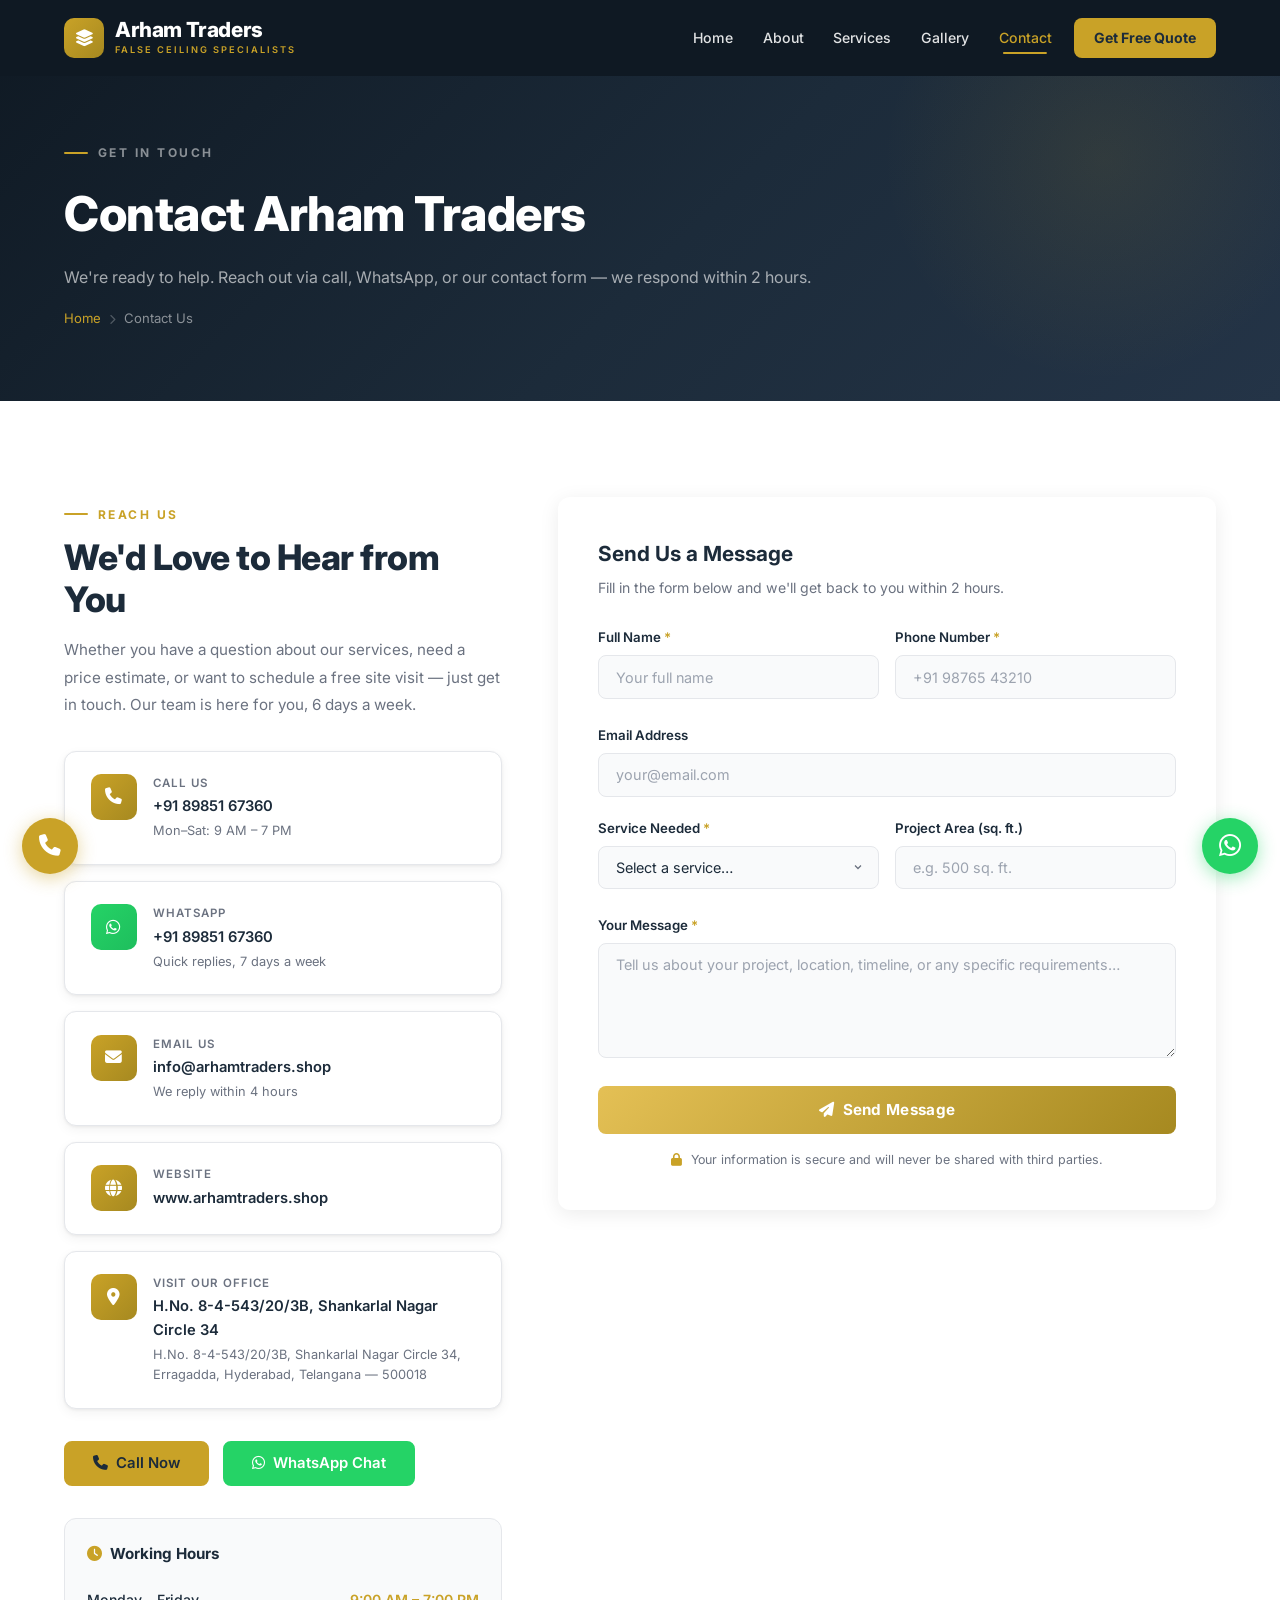
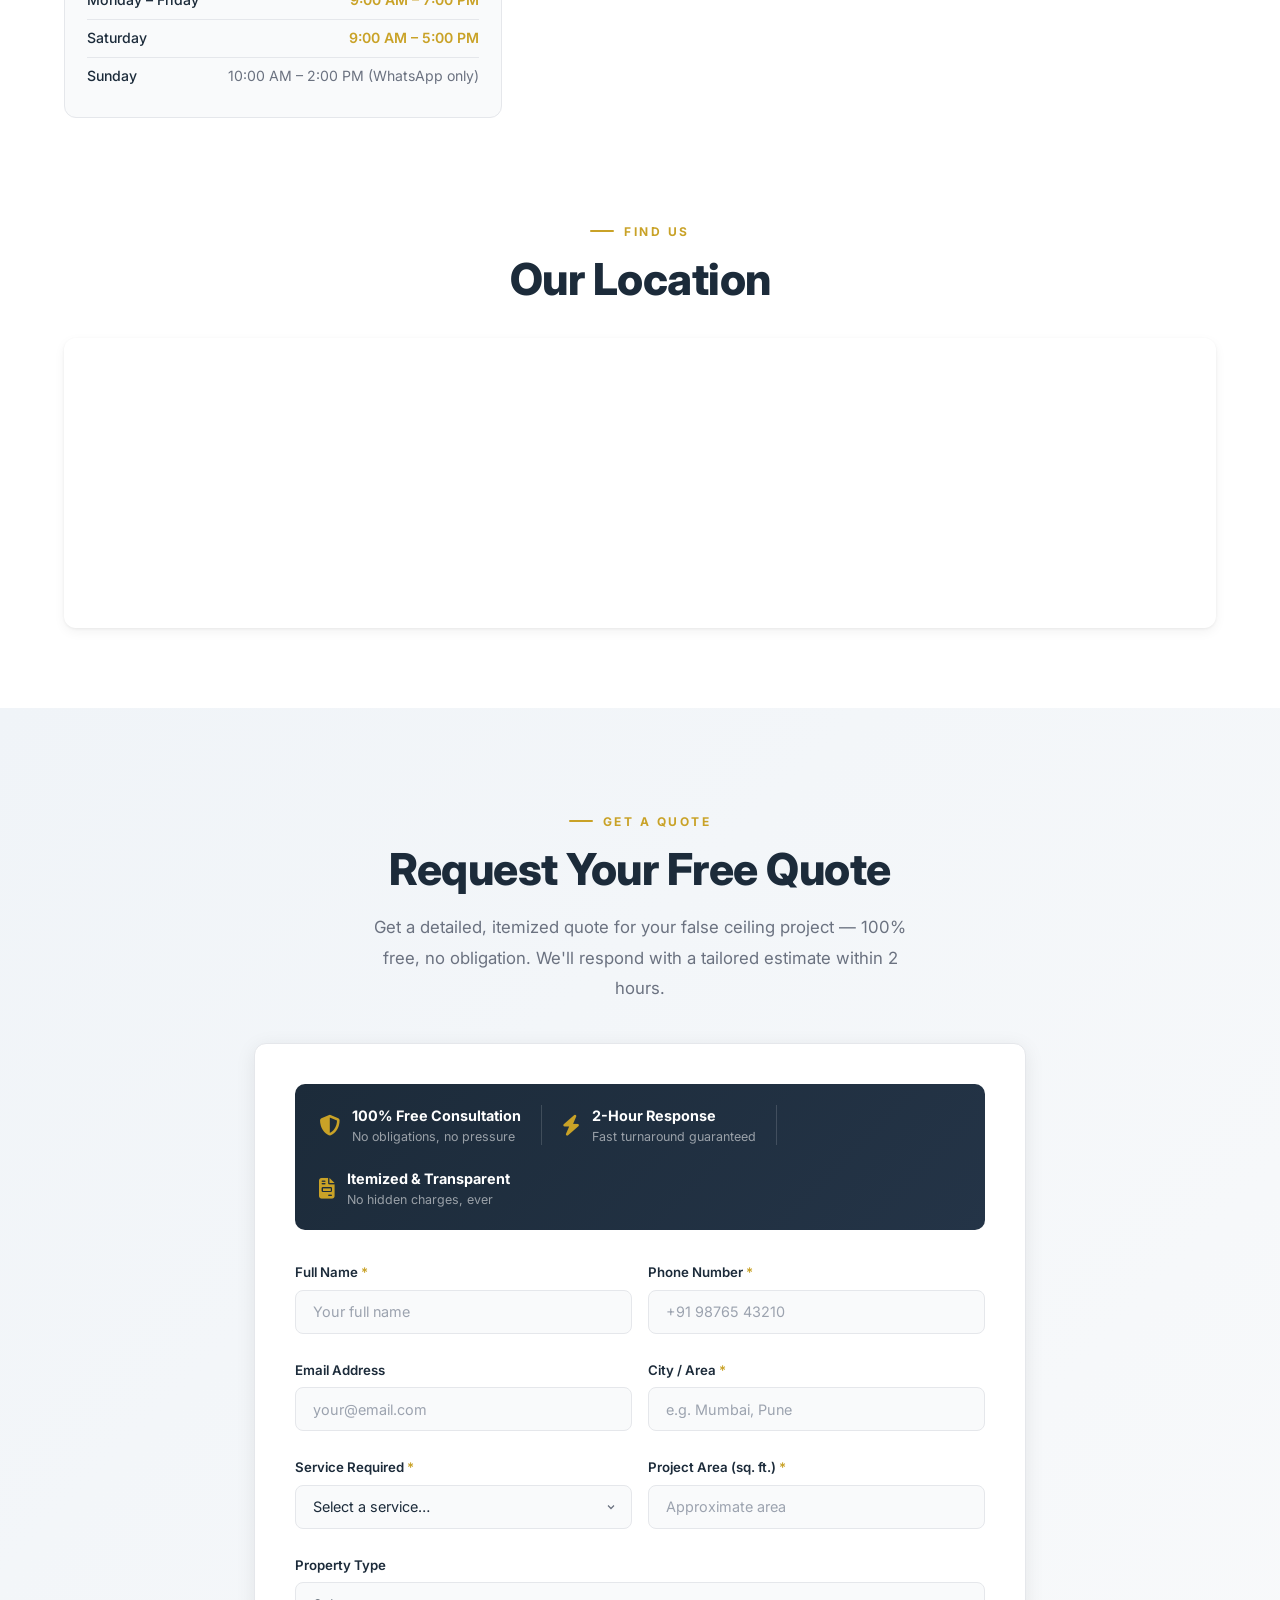
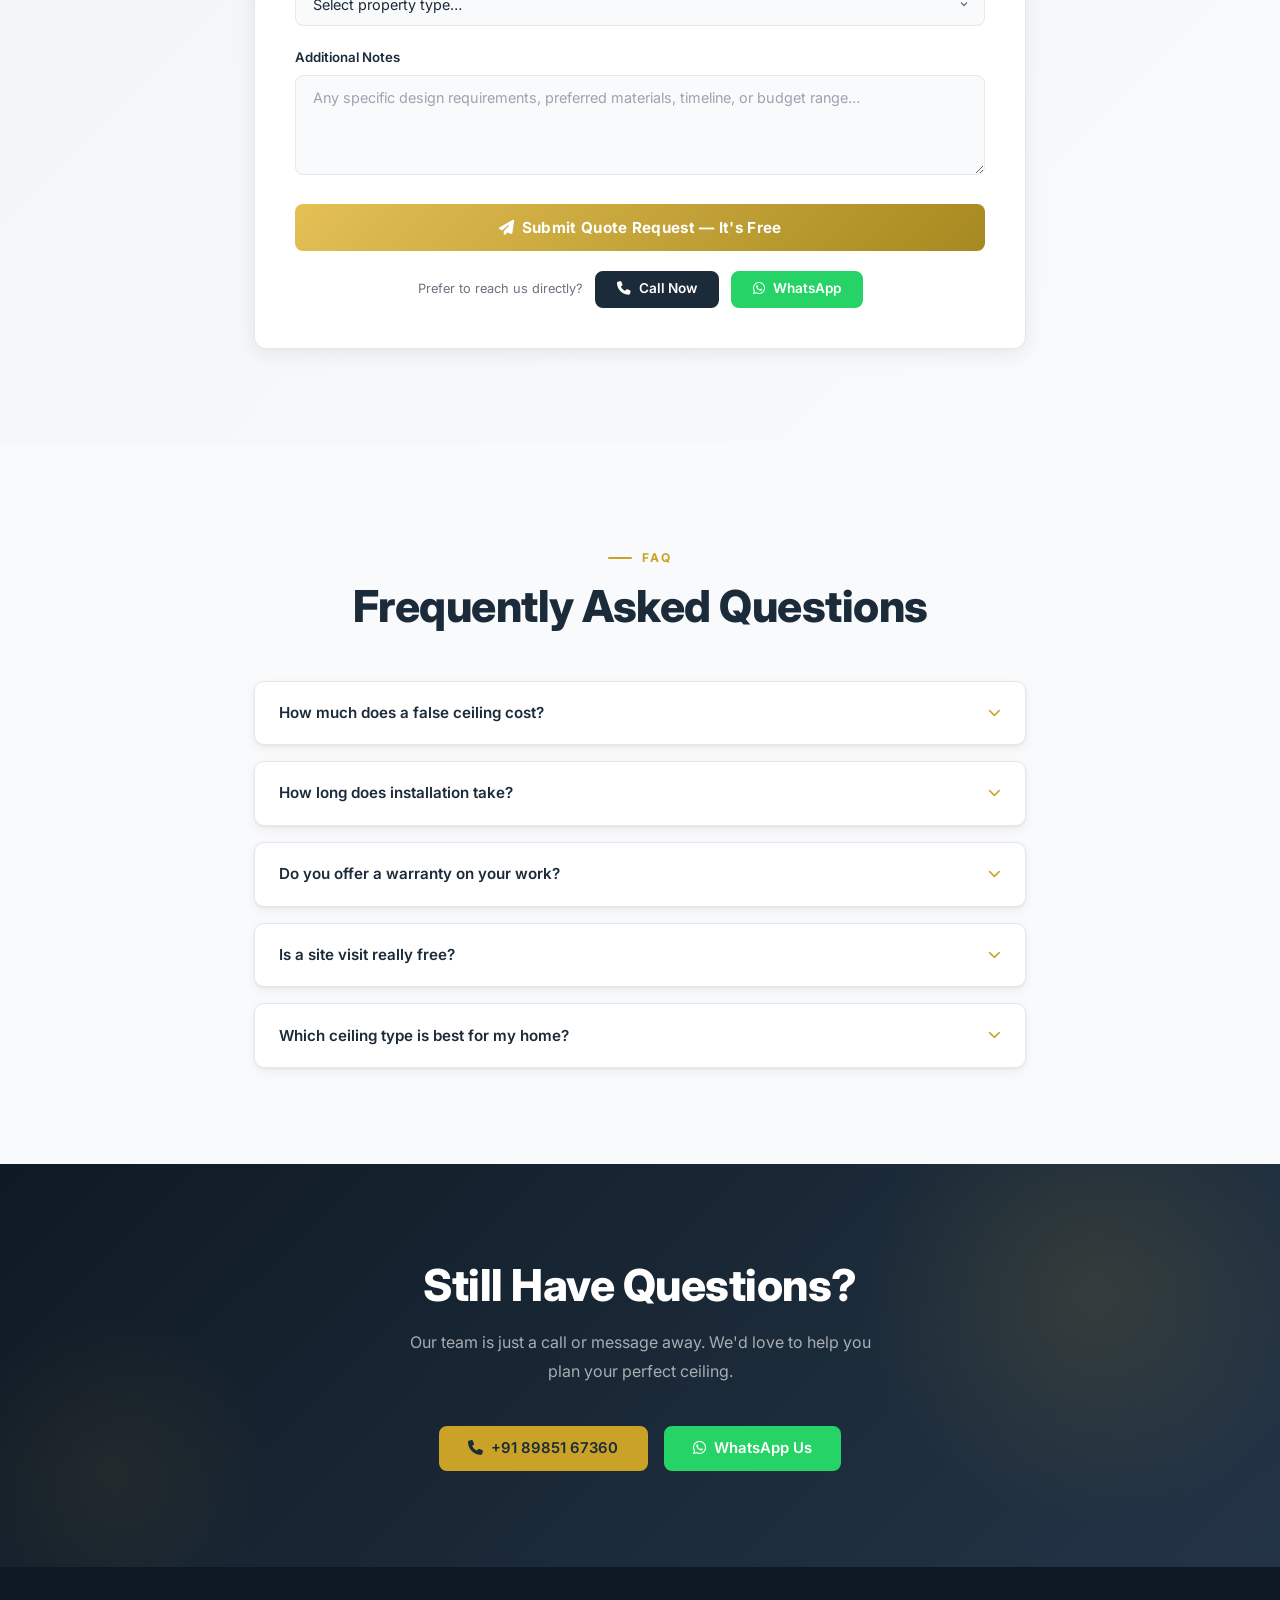
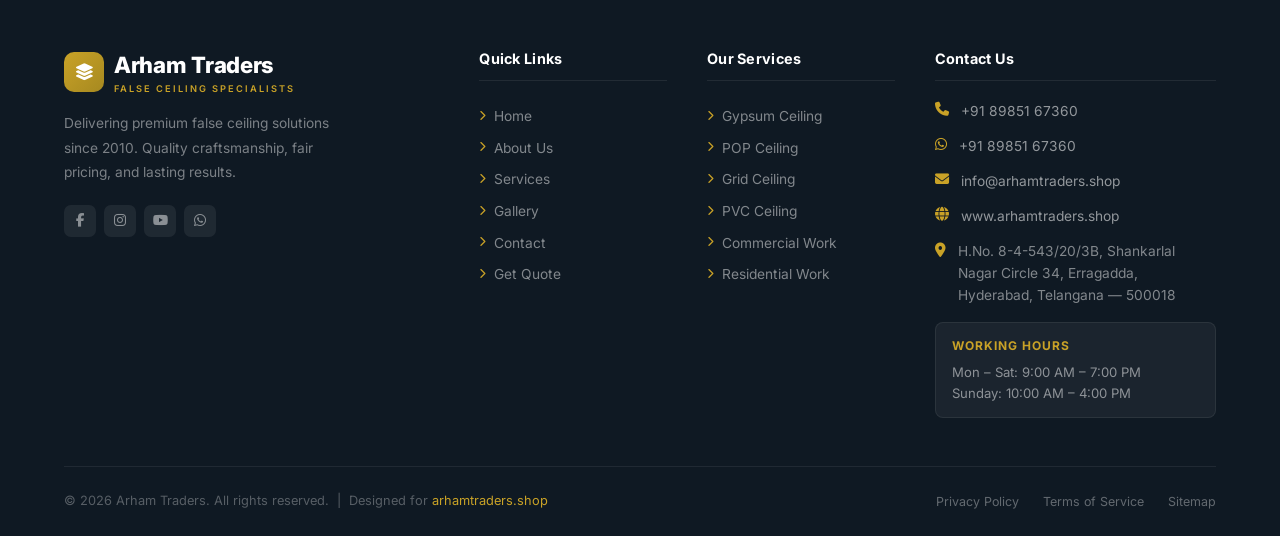
<file: contact.html>
<!DOCTYPE html>
<html lang="en">
<head>
  <meta charset="UTF-8" />
  <meta name="viewport" content="width=device-width, initial-scale=1.0" />
  <title>Contact Us | Arham Traders – Get a Free Quote Today</title>
  <meta name="description" content="Contact Arham Traders for false ceiling services. Call, WhatsApp, or fill our form to get a free site visit and quote. We respond within 2 hours." />
  <meta name="robots" content="index, follow" />
  <link rel="canonical" href="https://www.arhamtraders.shop/contact.html" />
  <link rel="icon" href="data:image/svg+xml,<svg xmlns='http://www.w3.org/2000/svg' viewBox='0 0 100 100'><rect width='100' height='100' rx='12' fill='%231C2B3A'/><text y='.9em' font-size='70' x='10'>🏠</text></svg>" />
  <link rel="stylesheet" href="https://cdnjs.cloudflare.com/ajax/libs/font-awesome/6.5.1/css/all.min.css" />
  <link rel="stylesheet" href="css/style.css" />
</head>
<body>

  <!-- ===== NAVIGATION ===== -->
  <nav id="navbar" class="nav-solid">
    <div class="nav-inner">
      <a href="index.html" class="nav-brand">
        <div class="nav-logo-icon"><i class="fas fa-layer-group"></i></div>
        <div>
          <div class="nav-logo-text">Arham Traders</div>
          <div class="nav-logo-sub">False Ceiling Specialists</div>
        </div>
      </a>
      <ul class="nav-links">
        <li><a href="index.html">Home</a></li>
        <li><a href="about.html">About</a></li>
        <li><a href="services.html">Services</a></li>
        <li><a href="gallery.html">Gallery</a></li>
        <li><a href="contact.html" class="active">Contact</a></li>
        <li><a href="#quote" class="nav-cta-link">Get Free Quote</a></li>
      </ul>
      <div class="hamburger" id="hamburger"><span></span><span></span><span></span></div>
    </div>
  </nav>
  <div class="mobile-nav" id="mobile-nav">
    <a href="index.html">Home</a>
    <a href="about.html">About</a>
    <a href="services.html">Services</a>
    <a href="gallery.html">Gallery</a>
    <a href="contact.html" class="active">Contact</a>
    <a href="#quote" class="m-cta">Get Free Quote</a>
  </div>


  <!-- ===== PAGE HERO ===== -->
  <section class="pg-hero">
    <div class="container" style="position:relative; z-index:2;">
      <div class="sec-tag" style="color:rgba(255,255,255,0.5);">Get In Touch</div>
      <h1 class="reveal">Contact Arham Traders</h1>
      <p class="reveal d1">We're ready to help. Reach out via call, WhatsApp, or our contact form — we respond within 2 hours.</p>
      <nav class="breadcrumb reveal d2" aria-label="Breadcrumb">
        <a href="index.html">Home</a>
        <span class="sep"><i class="fas fa-chevron-right" style="font-size:0.65rem;"></i></span>
        <span class="cur">Contact Us</span>
      </nav>
    </div>
  </section>


  <!-- ===== CONTACT SECTION ===== -->
  <section class="sec">
    <div class="container">
      <div style="display:grid; grid-template-columns:1fr 1.5fr; gap:3.5rem; align-items:start;">

        <!-- Left: Contact Info -->
        <div>
          <div class="sec-tag reveal">Reach Us</div>
          <h2 class="sec-title reveal d1" style="font-size:clamp(1.5rem,3vw,2.2rem);">We'd Love to Hear from You</h2>
          <p style="color:var(--muted); font-size:0.95rem; line-height:1.8; margin-bottom:2rem;" class="reveal d2">
            Whether you have a question about our services, need a price estimate, or want to schedule a free site visit — just get in touch. Our team is here for you, 6 days a week.
          </p>

          <!-- Contact Cards -->
          <div style="display:flex; flex-direction:column; gap:1rem; margin-bottom:2rem;">

            <div class="contact-card reveal">
              <div class="c-icon"><i class="fas fa-phone"></i></div>
              <div>
                <div class="c-label">Call Us</div>
                <div class="c-value">
                  <a href="tel:+918985167360" style="color:var(--dark);">+91 89851 67360</a>
                </div>
                <div style="font-size:0.8rem; color:var(--muted); margin-top:0.15rem;">Mon–Sat: 9 AM – 7 PM</div>
              </div>
            </div>

            <div class="contact-card reveal d1">
              <div class="c-icon" style="background:linear-gradient(135deg,#25D366,#1ebe5d);"><i class="fab fa-whatsapp"></i></div>
              <div>
                <div class="c-label">WhatsApp</div>
                <div class="c-value">
                  <a href="https://wa.me/918985167360?text=Hello%20Arham%20Traders%2C%20I%20need%20a%20false%20ceiling%20quote." target="_blank" rel="noopener" style="color:var(--dark);">+91 89851 67360</a>
                </div>
                <div style="font-size:0.8rem; color:var(--muted); margin-top:0.15rem;">Quick replies, 7 days a week</div>
              </div>
            </div>

            <div class="contact-card reveal d2">
              <div class="c-icon"><i class="fas fa-envelope"></i></div>
              <div>
                <div class="c-label">Email Us</div>
                <div class="c-value">
                  <a href="mailto:info@arhamtraders.shop" style="color:var(--dark);">info@arhamtraders.shop</a>
                </div>
                <div style="font-size:0.8rem; color:var(--muted); margin-top:0.15rem;">We reply within 4 hours</div>
              </div>
            </div>

            <div class="contact-card reveal d3">
              <div class="c-icon"><i class="fas fa-globe"></i></div>
              <div>
                <div class="c-label">Website</div>
                <div class="c-value">
                  <a href="https://www.arhamtraders.shop" style="color:var(--dark);">www.arhamtraders.shop</a>
                </div>
              </div>
            </div>

            <div class="contact-card reveal d4" style="align-items:flex-start;">
              <div class="c-icon"><i class="fas fa-map-marker-alt"></i></div>
              <div>
                <div class="c-label">Visit Our Office</div>
                <div class="c-value">H.No. 8-4-543/20/3B, Shankarlal Nagar Circle 34</div>
                <div style="font-size:0.8rem; color:var(--muted); margin-top:0.15rem;">H.No. 8-4-543/20/3B, Shankarlal Nagar Circle 34, Erragadda, Hyderabad, Telangana — 500018</div>
              </div>
            </div>

          </div>

          <!-- Quick Action Buttons -->
          <div style="display:flex; gap:0.85rem; flex-wrap:wrap;" class="reveal">
            <a href="tel:+918985167360" class="btn btn-gold">
              <i class="fas fa-phone"></i> Call Now
            </a>
            <a href="https://wa.me/918985167360?text=Hello%20Arham%20Traders%2C%20I%20need%20a%20quote%20for%20false%20ceiling." class="btn btn-wa" target="_blank" rel="noopener">
              <i class="fab fa-whatsapp"></i> WhatsApp Chat
            </a>
          </div>

          <!-- Working Hours -->
          <div style="margin-top:2rem; background:var(--light); border-radius:var(--radius); padding:1.4rem; border:1px solid var(--border);" class="reveal">
            <h4 style="font-weight:700; color:var(--dark); margin-bottom:1rem; font-size:0.95rem;">
              <i class="fas fa-clock" style="color:var(--gold); margin-right:0.5rem;"></i>Working Hours
            </h4>
            <div style="display:flex; justify-content:space-between; padding:0.45rem 0; border-bottom:1px solid var(--border); font-size:0.88rem;">
              <span style="color:var(--dark); font-weight:500;">Monday – Friday</span>
              <span style="color:var(--gold); font-weight:600;">9:00 AM – 7:00 PM</span>
            </div>
            <div style="display:flex; justify-content:space-between; padding:0.45rem 0; border-bottom:1px solid var(--border); font-size:0.88rem;">
              <span style="color:var(--dark); font-weight:500;">Saturday</span>
              <span style="color:var(--gold); font-weight:600;">9:00 AM – 5:00 PM</span>
            </div>
            <div style="display:flex; justify-content:space-between; padding:0.45rem 0; font-size:0.88rem;">
              <span style="color:var(--dark); font-weight:500;">Sunday</span>
              <span style="color:var(--muted);">10:00 AM – 2:00 PM (WhatsApp only)</span>
            </div>
          </div>

        </div>


        <!-- Right: Contact Form -->
        <div class="form-wrap reveal from-right">
          <div style="margin-bottom:1.75rem;">
            <h3 style="font-size:1.3rem; font-weight:700; color:var(--dark); margin-bottom:0.4rem;">Send Us a Message</h3>
            <p style="color:var(--muted); font-size:0.88rem;">Fill in the form below and we'll get back to you within 2 hours.</p>
          </div>

          <form id="contact-form" novalidate>

            <div style="display:grid; grid-template-columns:1fr 1fr; gap:1rem;">
              <div class="form-group">
                <label class="f-label" for="c-name">Full Name <span class="req">*</span></label>
                <input type="text" id="c-name" name="name" class="f-input" placeholder="Your full name" required />
                <span class="err-msg"></span>
              </div>
              <div class="form-group">
                <label class="f-label" for="c-phone">Phone Number <span class="req">*</span></label>
                <input type="tel" id="c-phone" name="phone" class="f-input" placeholder="+91 98765 43210" required />
                <span class="err-msg"></span>
              </div>
            </div>

            <div class="form-group">
              <label class="f-label" for="c-email">Email Address</label>
              <input type="email" id="c-email" name="email" class="f-input" placeholder="your@email.com" />
              <span class="err-msg"></span>
            </div>

            <div style="display:grid; grid-template-columns:1fr 1fr; gap:1rem;">
              <div class="form-group">
                <label class="f-label" for="c-service">Service Needed <span class="req">*</span></label>
                <select id="c-service" name="service" class="f-input f-select" required>
                  <option value="">Select a service…</option>
                  <option>Gypsum False Ceiling</option>
                  <option>POP Ceiling Design</option>
                  <option>Grid Ceiling</option>
                  <option>PVC Ceiling</option>
                  <option>Commercial Ceiling Work</option>
                  <option>Residential Ceiling Work</option>
                  <option>Other / Not Sure</option>
                </select>
                <span class="err-msg"></span>
              </div>
              <div class="form-group">
                <label class="f-label" for="c-area">Project Area (sq. ft.)</label>
                <input type="text" id="c-area" name="area" class="f-input" placeholder="e.g. 500 sq. ft." />
              </div>
            </div>

            <div class="form-group">
              <label class="f-label" for="c-msg">Your Message <span class="req">*</span></label>
              <textarea id="c-msg" name="message" class="f-input f-textarea" placeholder="Tell us about your project, location, timeline, or any specific requirements…" required></textarea>
              <span class="err-msg"></span>
            </div>

            <button type="submit" class="submit-btn">
              <i class="fas fa-paper-plane"></i> Send Message
            </button>

            <!-- Success message -->
            <div id="contact-success" class="success-msg">
              <i class="fas fa-circle-check" style="color:#10B981;"></i>
              Thank you! Your message has been sent. We'll contact you within 2 hours.
            </div>

            <!-- Privacy note -->
            <p style="font-size:0.78rem; color:var(--muted); margin-top:1rem; text-align:center;">
              <i class="fas fa-lock" style="color:var(--gold); margin-right:0.3rem;"></i>
              Your information is secure and will never be shared with third parties.
            </p>
          </form>
        </div>

      </div>
    </div>
  </section>


  <!-- ===== GOOGLE MAP ===== -->
  <section style="padding-bottom:5rem;">
    <div class="container">
      <div style="text-align:center; margin-bottom:2rem;">
        <div class="sec-tag reveal" style="justify-content:center;">Find Us</div>
        <h2 class="sec-title reveal d1" style="text-align:center;">Our Location</h2>
      </div>
      <div class="map-wrap reveal">
        <!--
          ╔══════════════════════════════════════════════════════════════════╗
          ║  REPLACE THIS IFRAME SRC WITH YOUR ACTUAL GOOGLE MAPS EMBED URL ║
          ║  1. Go to maps.google.com and search your address                ║
          ║  2. Click Share → Embed a map → Copy embed code                  ║
          ║  3. Paste the src URL here                                       ║
          ╚══════════════════════════════════════════════════════════════════╝
        -->
        <iframe
          src="https://maps.google.com/maps?q=Erragadda,+Hyderabad,+Telangana+500018&output=embed&z=15"
          allowfullscreen=""
          loading="lazy"
          referrerpolicy="no-referrer-when-downgrade"
          title="Arham Traders Location"
        ></iframe>
      </div>
    </div>
  </section>


  <!-- ===== QUOTE SECTION ===== -->
  <section class="quote-sec sec" id="quote">
    <div class="container" style="max-width:820px;">

      <div style="text-align:center; margin-bottom:2.5rem;">
        <div class="sec-tag reveal" style="justify-content:center;">Get a Quote</div>
        <h2 class="sec-title reveal d1" style="text-align:center;">Request Your Free Quote</h2>
        <p class="sec-sub reveal d2" style="margin:0 auto; text-align:center;">
          Get a detailed, itemized quote for your false ceiling project — 100% free, no obligation.
          We'll respond with a tailored estimate within 2 hours.
        </p>
      </div>

      <div class="quote-wrap reveal">
        <!-- Highlight strip -->
        <div style="background:linear-gradient(135deg,var(--dark),var(--dark-2)); border-radius:10px; padding:1.25rem 1.5rem; margin-bottom:2rem; display:flex; align-items:center; gap:1.25rem; flex-wrap:wrap;">
          <div style="display:flex; align-items:center; gap:0.75rem;">
            <i class="fas fa-shield-halved" style="color:var(--gold); font-size:1.3rem;"></i>
            <div>
              <div style="color:white; font-weight:700; font-size:0.9rem;">100% Free Consultation</div>
              <div style="color:rgba(255,255,255,0.55); font-size:0.78rem;">No obligations, no pressure</div>
            </div>
          </div>
          <div style="width:1px; height:40px; background:rgba(255,255,255,0.15); flex-shrink:0;"></div>
          <div style="display:flex; align-items:center; gap:0.75rem;">
            <i class="fas fa-bolt" style="color:var(--gold); font-size:1.3rem;"></i>
            <div>
              <div style="color:white; font-weight:700; font-size:0.9rem;">2-Hour Response</div>
              <div style="color:rgba(255,255,255,0.55); font-size:0.78rem;">Fast turnaround guaranteed</div>
            </div>
          </div>
          <div style="width:1px; height:40px; background:rgba(255,255,255,0.15); flex-shrink:0;"></div>
          <div style="display:flex; align-items:center; gap:0.75rem;">
            <i class="fas fa-file-invoice" style="color:var(--gold); font-size:1.3rem;"></i>
            <div>
              <div style="color:white; font-weight:700; font-size:0.9rem;">Itemized &amp; Transparent</div>
              <div style="color:rgba(255,255,255,0.55); font-size:0.78rem;">No hidden charges, ever</div>
            </div>
          </div>
        </div>

        <form id="quote-form" novalidate>
          <div style="display:grid; grid-template-columns:1fr 1fr; gap:1rem;">
            <div class="form-group">
              <label class="f-label" for="q-name">Full Name <span class="req">*</span></label>
              <input type="text" id="q-name" name="name" class="f-input" placeholder="Your full name" required />
              <span class="err-msg"></span>
            </div>
            <div class="form-group">
              <label class="f-label" for="q-phone">Phone Number <span class="req">*</span></label>
              <input type="tel" id="q-phone" name="phone" class="f-input" placeholder="+91 98765 43210" required />
              <span class="err-msg"></span>
            </div>
          </div>

          <div style="display:grid; grid-template-columns:1fr 1fr; gap:1rem;">
            <div class="form-group">
              <label class="f-label" for="q-email">Email Address</label>
              <input type="email" id="q-email" name="email" class="f-input" placeholder="your@email.com" />
              <span class="err-msg"></span>
            </div>
            <div class="form-group">
              <label class="f-label" for="q-city">City / Area <span class="req">*</span></label>
              <input type="text" id="q-city" name="city" class="f-input" placeholder="e.g. Mumbai, Pune" required />
              <span class="err-msg"></span>
            </div>
          </div>

          <div style="display:grid; grid-template-columns:1fr 1fr; gap:1rem;">
            <div class="form-group">
              <label class="f-label" for="q-service">Service Required <span class="req">*</span></label>
              <select id="q-service" name="service" class="f-input f-select" required>
                <option value="">Select a service…</option>
                <option>Gypsum False Ceiling</option>
                <option>POP Ceiling Design</option>
                <option>Grid Ceiling</option>
                <option>PVC Ceiling</option>
                <option>Commercial Ceiling Work</option>
                <option>Residential Ceiling Work</option>
                <option>Multiple Services</option>
                <option>Not Sure — Need Advice</option>
              </select>
              <span class="err-msg"></span>
            </div>
            <div class="form-group">
              <label class="f-label" for="q-sqft">Project Area (sq. ft.) <span class="req">*</span></label>
              <input type="text" id="q-sqft" name="area" class="f-input" placeholder="Approximate area" required />
              <span class="err-msg"></span>
            </div>
          </div>

          <div class="form-group">
            <label class="f-label" for="q-type">Property Type</label>
            <select id="q-type" name="property_type" class="f-input f-select">
              <option value="">Select property type…</option>
              <option>Apartment / Flat</option>
              <option>Independent House / Villa</option>
              <option>Office Space</option>
              <option>Retail Shop / Showroom</option>
              <option>Restaurant / Hotel</option>
              <option>Commercial Building</option>
              <option>Other</option>
            </select>
          </div>

          <div class="form-group">
            <label class="f-label" for="q-notes">Additional Notes</label>
            <textarea id="q-notes" name="notes" class="f-input f-textarea" style="min-height:100px;" placeholder="Any specific design requirements, preferred materials, timeline, or budget range…"></textarea>
          </div>

          <button type="submit" class="submit-btn">
            <i class="fas fa-paper-plane"></i> Submit Quote Request — It's Free
          </button>

          <div id="quote-success" class="success-msg">
            <i class="fas fa-circle-check" style="color:#10B981;"></i>
            Thank you! We've received your quote request. Our team will call you within 2 hours.
          </div>

          <div style="display:flex; align-items:center; justify-content:center; gap:0.75rem; margin-top:1.25rem; flex-wrap:wrap;">
            <span style="font-size:0.8rem; color:var(--muted);">Prefer to reach us directly?</span>
            <a href="tel:+918985167360" class="btn btn-dark btn-sm"><i class="fas fa-phone"></i> Call Now</a>
            <a href="https://wa.me/918985167360?text=Hello%2C%20I%27d%20like%20a%20free%20quote%20for%20false%20ceiling." class="btn btn-wa btn-sm" target="_blank" rel="noopener"><i class="fab fa-whatsapp"></i> WhatsApp</a>
          </div>
        </form>
      </div>
    </div>
  </section>


  <!-- ===== FAQ ===== -->
  <section class="sec sec-light">
    <div class="container" style="max-width:820px;">
      <div style="text-align:center; margin-bottom:3rem;">
        <div class="sec-tag reveal" style="justify-content:center;">FAQ</div>
        <h2 class="sec-title reveal d1" style="text-align:center;">Frequently Asked Questions</h2>
      </div>

      <div style="display:flex; flex-direction:column; gap:1rem;" class="reveal">

        <details style="background:white; border-radius:10px; border:1px solid var(--border); overflow:hidden; box-shadow:var(--shadow-sm);">
          <summary style="padding:1.2rem 1.5rem; font-weight:600; color:var(--dark); cursor:pointer; display:flex; justify-content:space-between; align-items:center; font-size:0.95rem; list-style:none;">
            How much does a false ceiling cost? <i class="fas fa-chevron-down" style="color:var(--gold); transition:transform 0.3s; font-size:0.8rem;"></i>
          </summary>
          <div style="padding:0 1.5rem 1.25rem; color:var(--muted); font-size:0.9rem; line-height:1.8; border-top:1px solid var(--border);">
            <div style="padding-top:1rem;">
              The cost varies depending on the ceiling type, design complexity, and project area. As a general guide: Gypsum: ₹80–₹160/sqft, POP: ₹60–₹120/sqft, Grid: ₹50–₹90/sqft, PVC: ₹45–₹80/sqft. Contact us for a detailed, accurate quote specific to your project.
            </div>
          </div>
        </details>

        <details style="background:white; border-radius:10px; border:1px solid var(--border); overflow:hidden; box-shadow:var(--shadow-sm);">
          <summary style="padding:1.2rem 1.5rem; font-weight:600; color:var(--dark); cursor:pointer; display:flex; justify-content:space-between; align-items:center; font-size:0.95rem; list-style:none;">
            How long does installation take? <i class="fas fa-chevron-down" style="color:var(--gold); font-size:0.8rem;"></i>
          </summary>
          <div style="padding:0 1.5rem 1.25rem; color:var(--muted); font-size:0.9rem; line-height:1.8; border-top:1px solid var(--border);">
            <div style="padding-top:1rem;">
              For a standard home bedroom (200 sqft), installation typically takes 2–3 days. Larger areas or complex designs may take 4–7 days. We always provide a confirmed timeline before starting your project.
            </div>
          </div>
        </details>

        <details style="background:white; border-radius:10px; border:1px solid var(--border); overflow:hidden; box-shadow:var(--shadow-sm);">
          <summary style="padding:1.2rem 1.5rem; font-weight:600; color:var(--dark); cursor:pointer; display:flex; justify-content:space-between; align-items:center; font-size:0.95rem; list-style:none;">
            Do you offer a warranty on your work? <i class="fas fa-chevron-down" style="color:var(--gold); font-size:0.8rem;"></i>
          </summary>
          <div style="padding:0 1.5rem 1.25rem; color:var(--muted); font-size:0.9rem; line-height:1.8; border-top:1px solid var(--border);">
            <div style="padding-top:1rem;">
              Yes, absolutely. Every project completed by Arham Traders comes with a 5-year workmanship warranty. If any issues arise due to our installation within this period, we fix it at zero cost to you.
            </div>
          </div>
        </details>

        <details style="background:white; border-radius:10px; border:1px solid var(--border); overflow:hidden; box-shadow:var(--shadow-sm);">
          <summary style="padding:1.2rem 1.5rem; font-weight:600; color:var(--dark); cursor:pointer; display:flex; justify-content:space-between; align-items:center; font-size:0.95rem; list-style:none;">
            Is a site visit really free? <i class="fas fa-chevron-down" style="color:var(--gold); font-size:0.8rem;"></i>
          </summary>
          <div style="padding:0 1.5rem 1.25rem; color:var(--muted); font-size:0.9rem; line-height:1.8; border-top:1px solid var(--border);">
            <div style="padding-top:1rem;">
              Yes — 100% free. Our expert will visit your site, take measurements, understand your requirements, and share design recommendations. There's no charge and no obligation to proceed.
            </div>
          </div>
        </details>

        <details style="background:white; border-radius:10px; border:1px solid var(--border); overflow:hidden; box-shadow:var(--shadow-sm);">
          <summary style="padding:1.2rem 1.5rem; font-weight:600; color:var(--dark); cursor:pointer; display:flex; justify-content:space-between; align-items:center; font-size:0.95rem; list-style:none;">
            Which ceiling type is best for my home? <i class="fas fa-chevron-down" style="color:var(--gold); font-size:0.8rem;"></i>
          </summary>
          <div style="padding:0 1.5rem 1.25rem; color:var(--muted); font-size:0.9rem; line-height:1.8; border-top:1px solid var(--border);">
            <div style="padding-top:1rem;">
              It depends on your space and requirements. Gypsum is ideal for living rooms/bedrooms for a premium look. POP suits decorative designs. PVC is best for kitchens/bathrooms (waterproof). Grid is perfect for commercial spaces. Our team will advise you based on your specific needs.
            </div>
          </div>
        </details>

      </div>
    </div>
  </section>


  <!-- ===== CTA ===== -->
  <section class="cta-sec sec">
    <div class="container" style="position:relative; z-index:2; text-align:center;">
      <h2 class="sec-title sec-title-white reveal" style="text-align:center;">Still Have Questions?</h2>
      <p style="color:rgba(255,255,255,0.62); max-width:480px; margin:1rem auto 2.5rem; line-height:1.8;" class="reveal d1">
        Our team is just a call or message away. We'd love to help you plan your perfect ceiling.
      </p>
      <div style="display:flex; gap:1rem; justify-content:center; flex-wrap:wrap;" class="reveal d2">
        <a href="tel:+918985167360" class="btn btn-gold"><i class="fas fa-phone"></i> +91 89851 67360</a>
        <a href="https://wa.me/918985167360" class="btn btn-wa" target="_blank" rel="noopener"><i class="fab fa-whatsapp"></i> WhatsApp Us</a>
      </div>
    </div>
  </section>


  <!-- ===== FOOTER ===== -->
  <footer class="footer">
    <div class="footer-main">
      <div class="container">
        <div style="display:grid; grid-template-columns:2fr 1fr 1fr 1.5fr; gap:2.5rem; flex-wrap:wrap;">
          <div>
            <div style="display:flex; align-items:center; gap:10px; margin-bottom:0.65rem;">
              <div class="nav-logo-icon"><i class="fas fa-layer-group"></i></div>
              <div><div class="footer-logo-text">Arham Traders</div><div class="footer-logo-sub">False Ceiling Specialists</div></div>
            </div>
            <p class="footer-desc">Delivering premium false ceiling solutions since 2010. Quality craftsmanship, fair pricing, and lasting results.</p>
            <div class="social-links" style="margin-top:1.25rem;">
              <a href="#" class="social-link" aria-label="Facebook"><i class="fab fa-facebook-f"></i></a>
              <a href="#" class="social-link" aria-label="Instagram"><i class="fab fa-instagram"></i></a>
              <a href="#" class="social-link" aria-label="YouTube"><i class="fab fa-youtube"></i></a>
              <a href="https://wa.me/918985167360" class="social-link" aria-label="WhatsApp"><i class="fab fa-whatsapp"></i></a>
            </div>
          </div>
          <div>
            <h4>Quick Links</h4>
            <a href="index.html" class="f-link"><i class="fas fa-chevron-right"></i> Home</a>
            <a href="about.html" class="f-link"><i class="fas fa-chevron-right"></i> About Us</a>
            <a href="services.html" class="f-link"><i class="fas fa-chevron-right"></i> Services</a>
            <a href="gallery.html" class="f-link"><i class="fas fa-chevron-right"></i> Gallery</a>
            <a href="contact.html" class="f-link"><i class="fas fa-chevron-right"></i> Contact</a>
            <a href="contact.html#quote" class="f-link"><i class="fas fa-chevron-right"></i> Get Quote</a>
          </div>
          <div>
            <h4>Our Services</h4>
            <a href="services.html#gypsum" class="f-link"><i class="fas fa-chevron-right"></i> Gypsum Ceiling</a>
            <a href="services.html#pop" class="f-link"><i class="fas fa-chevron-right"></i> POP Ceiling</a>
            <a href="services.html#grid" class="f-link"><i class="fas fa-chevron-right"></i> Grid Ceiling</a>
            <a href="services.html#pvc" class="f-link"><i class="fas fa-chevron-right"></i> PVC Ceiling</a>
            <a href="services.html#commercial" class="f-link"><i class="fas fa-chevron-right"></i> Commercial Work</a>
            <a href="services.html#residential" class="f-link"><i class="fas fa-chevron-right"></i> Residential Work</a>
          </div>
          <div>
            <h4>Contact Us</h4>
            <div class="f-contact-row"><i class="fas fa-phone f-contact-icon"></i><a href="tel:+918985167360" style="color:rgba(255,255,255,0.55);">+91 89851 67360</a></div>
            <div class="f-contact-row"><i class="fab fa-whatsapp f-contact-icon"></i><a href="https://wa.me/918985167360" style="color:rgba(255,255,255,0.55);">+91 89851 67360</a></div>
            <div class="f-contact-row"><i class="fas fa-envelope f-contact-icon"></i><a href="mailto:info@arhamtraders.shop" style="color:rgba(255,255,255,0.55);">info@arhamtraders.shop</a></div>
            <div class="f-contact-row"><i class="fas fa-globe f-contact-icon"></i><a href="https://www.arhamtraders.shop" style="color:rgba(255,255,255,0.55);">www.arhamtraders.shop</a></div>
            <div class="f-contact-row" style="align-items:flex-start;"><i class="fas fa-map-marker-alt f-contact-icon" style="margin-top:3px;"></i><span>H.No. 8-4-543/20/3B, Shankarlal Nagar Circle 34, Erragadda, Hyderabad, Telangana — 500018</span></div>
            <div style="background:rgba(255,255,255,0.05); border-radius:8px; padding:0.85rem 1rem; margin-top:1rem; border:1px solid rgba(255,255,255,0.07);">
              <div style="font-size:0.75rem; font-weight:700; color:var(--gold); letter-spacing:1px; text-transform:uppercase; margin-bottom:0.4rem;">Working Hours</div>
              <div style="font-size:0.82rem; color:rgba(255,255,255,0.5);">Mon – Sat: 9:00 AM – 7:00 PM</div>
              <div style="font-size:0.82rem; color:rgba(255,255,255,0.5);">Sunday: 10:00 AM – 4:00 PM</div>
            </div>
          </div>
        </div>
      </div>
    </div>
    <div class="container">
      <div class="footer-bottom">
        <div class="footer-copy">&copy; 2026 Arham Traders. All rights reserved. &nbsp;|&nbsp; Designed for <a href="https://www.arhamtraders.shop" style="color:var(--gold);">arhamtraders.shop</a></div>
        <div style="display:flex; gap:1.5rem; font-size:0.78rem;">
          <a href="#" style="color:rgba(255,255,255,0.35);">Privacy Policy</a>
          <a href="#" style="color:rgba(255,255,255,0.35);">Terms of Service</a>
          <a href="sitemap.xml" style="color:rgba(255,255,255,0.35);">Sitemap</a>
        </div>
      </div>
    </div>
  </footer>

  <!-- Floating Buttons -->
  <a href="https://wa.me/918985167360?text=Hello%20Arham%20Traders%2C%20I%20need%20a%20quote." class="wa-float" target="_blank" rel="noopener" aria-label="WhatsApp">
    <span class="wa-tooltip">Chat with us!</span><i class="fab fa-whatsapp"></i>
  </a>
  <a href="tel:+918985167360" class="call-float" aria-label="Call"><i class="fas fa-phone"></i></a>

  <script src="js/main.js" defer></script>

  <!-- FAQ accordion enhancement -->
  <script>
    document.querySelectorAll('details').forEach(det => {
      det.addEventListener('toggle', function () {
        const icon = this.querySelector('.fa-chevron-down');
        if (icon) icon.style.transform = this.open ? 'rotate(180deg)' : '';
      });
    });
  </script>
</body>
</html>
</file>
<file: css/style.css>
/* ================================================
   Arham Traders — Premium False Ceiling Website
   Custom Styles | arhamtraders.shop
   ================================================ */

/* ===== Google Fonts ===== */
@import url('https://fonts.googleapis.com/css2?family=Inter:wght@300;400;500;600;700;800;900&family=Playfair+Display:wght@400;500;600;700;800&display=swap');

/* ===== Design Tokens ===== */
:root {
  --gold:        #C9A227;
  --gold-dark:   #A68920;
  --gold-light:  #E4C055;
  --gold-bg:     rgba(201,162,39,0.08);
  --dark:        #1C2B3A;
  --dark-2:      #243447;
  --dark-3:      #0F1923;
  --text:        #111827;
  --muted:       #6B7280;
  --white:       #FFFFFF;
  --light:       #F9FAFB;
  --border:      #E5E7EB;
  --shadow-sm:   0 1px 3px rgba(0,0,0,0.06),0 4px 12px rgba(0,0,0,0.05);
  --shadow:      0 4px 20px rgba(0,0,0,0.08);
  --shadow-lg:   0 10px 40px rgba(0,0,0,0.14);
  --radius:      12px;
  --ease:        cubic-bezier(0.4,0,0.2,1);
}

/* ===== Reset ===== */
*,*::before,*::after { box-sizing: border-box; margin: 0; padding: 0; }
html { scroll-behavior: smooth; -webkit-font-smoothing: antialiased; }
body { font-family: 'Inter', sans-serif; color: var(--text); overflow-x: hidden; line-height: 1.6; background: var(--white); }
img { max-width: 100%; height: auto; display: block; }
a { text-decoration: none; }
button { font-family: 'Inter', sans-serif; }

/* ===== Scrollbar ===== */
::-webkit-scrollbar { width: 5px; }
::-webkit-scrollbar-track { background: #f1f1f1; }
::-webkit-scrollbar-thumb { background: var(--gold); border-radius: 3px; }

/* ===== Utilities ===== */
.container { max-width: 1200px; margin: 0 auto; padding: 0 1.5rem; }
.display-font { font-family: 'Playfair Display', serif; }
.text-gold { color: var(--gold); }
.gold-text {
  background: linear-gradient(135deg, var(--gold-light), var(--gold-dark));
  -webkit-background-clip: text;
  -webkit-text-fill-color: transparent;
  background-clip: text;
}

/* ===== SECTION LAYOUT ===== */
.sec { padding: 6rem 0; }
.sec-sm { padding: 4rem 0; }
.sec-dark { background: var(--dark-3); }
.sec-light { background: var(--light); }

.sec-tag {
  display: inline-flex;
  align-items: center;
  gap: 0.6rem;
  color: var(--gold);
  font-size: 0.75rem;
  font-weight: 700;
  letter-spacing: 2.5px;
  text-transform: uppercase;
  margin-bottom: 0.85rem;
}
.sec-tag::before {
  content: '';
  width: 1.5rem;
  height: 2px;
  background: var(--gold);
  border-radius: 2px;
  flex-shrink: 0;
}

.sec-title {
  font-size: clamp(1.8rem, 4vw, 2.75rem);
  font-weight: 800;
  color: var(--dark);
  letter-spacing: -0.5px;
  line-height: 1.18;
  margin-bottom: 1rem;
}
.sec-title-white { color: white; }

.sec-sub {
  color: var(--muted);
  font-size: 1.05rem;
  line-height: 1.8;
  max-width: 560px;
}

/* ===== NAVBAR ===== */
#navbar {
  position: fixed;
  top: 0; left: 0; right: 0;
  z-index: 1000;
  transition: all 0.35s var(--ease);
  background: transparent;
}
#navbar.scrolled {
  background: rgba(255,255,255,0.97);
  box-shadow: 0 2px 24px rgba(0,0,0,0.09);
  backdrop-filter: blur(8px);
}
#navbar.nav-solid { background: var(--dark-3); }

/* ── nav-solid: keep dark theme while scrolling on inner pages ── */
#navbar.nav-solid.scrolled {
  background: rgba(15,25,35,0.97);
  box-shadow: 0 2px 24px rgba(0,0,0,0.25);
}
#navbar.nav-solid .nav-logo-text,
#navbar.nav-solid.scrolled .nav-logo-text { color: white; }
#navbar.nav-solid .nav-links a,
#navbar.nav-solid.scrolled .nav-links a { color: rgba(255,255,255,0.88); }
#navbar.nav-solid .nav-links a:hover,
#navbar.nav-solid.scrolled .nav-links a:hover,
#navbar.nav-solid .nav-links a.active,
#navbar.nav-solid.scrolled .nav-links a.active { color: var(--gold); }
#navbar.nav-solid.scrolled .hamburger span { background: white; }

.nav-inner {
  display: flex;
  align-items: center;
  justify-content: space-between;
  height: 76px;
  max-width: 1200px;
  margin: 0 auto;
  padding: 0 1.5rem;
}

/* Logo */
.nav-brand { display: flex; align-items: center; gap: 11px; }
.nav-logo-icon {
  width: 40px; height: 40px;
  background: linear-gradient(135deg, var(--gold), var(--gold-dark));
  border-radius: 10px;
  display: flex; align-items: center; justify-content: center;
  color: white; font-size: 1.05rem;
  flex-shrink: 0;
}
.nav-logo-text {
  font-size: 1.3rem; font-weight: 800;
  color: white; letter-spacing: -0.4px;
  line-height: 1.2;
  transition: color 0.3s;
}
.nav-logo-sub {
  font-size: 0.58rem; color: var(--gold);
  letter-spacing: 2px; text-transform: uppercase;
  font-weight: 600;
}
#navbar.scrolled .nav-logo-text { color: var(--dark); }

/* Desktop links */
.nav-links {
  display: flex;
  align-items: center;
  gap: 0.15rem;
  list-style: none;
}
.nav-links a {
  display: block;
  padding: 0.5rem 0.85rem;
  font-size: 0.88rem;
  font-weight: 500;
  color: rgba(255,255,255,0.88);
  border-radius: 7px;
  transition: all 0.25s;
  position: relative;
}
.nav-links a::after {
  content: '';
  position: absolute; bottom: 3px; left: 50%;
  transform: translateX(-50%);
  width: 0; height: 2px;
  background: var(--gold);
  border-radius: 2px;
  transition: width 0.28s;
}
.nav-links a:hover,
.nav-links a.active { color: var(--gold); }
.nav-links a:hover::after,
.nav-links a.active::after { width: 55%; }

#navbar.scrolled .nav-links a { color: var(--dark); }
#navbar.scrolled .nav-links a:hover,
#navbar.scrolled .nav-links a.active { color: var(--gold); }

.nav-cta-link {
  background: var(--gold) !important;
  color: var(--dark) !important;
  font-weight: 700 !important;
  padding: 0.52rem 1.25rem !important;
  border-radius: 8px !important;
  margin-left: 0.4rem;
  transition: all 0.25s !important;
}
.nav-cta-link::after { display: none !important; }
.nav-cta-link:hover {
  background: var(--gold-dark) !important;
  transform: translateY(-1px);
  box-shadow: 0 4px 14px rgba(201,162,39,0.4);
}
#navbar.scrolled .nav-cta-link { color: var(--dark) !important; }

/* Hamburger */
.hamburger {
  display: none;
  flex-direction: column;
  gap: 5px;
  cursor: pointer;
  padding: 7px;
  border-radius: 6px;
  transition: background 0.2s;
}
.hamburger:hover { background: rgba(255,255,255,0.1); }
.hamburger span {
  width: 22px; height: 2px;
  background: white;
  border-radius: 2px;
  transition: all 0.3s var(--ease);
  display: block;
}
#navbar.scrolled .hamburger span { background: var(--dark); }
.hamburger.open span:nth-child(1) { transform: translateY(7px) rotate(45deg); }
.hamburger.open span:nth-child(2) { opacity: 0; transform: scaleX(0); }
.hamburger.open span:nth-child(3) { transform: translateY(-7px) rotate(-45deg); }

/* Mobile menu overlay */
.mobile-nav {
  position: fixed;
  top: 76px; left: 0; right: 0;
  background: var(--dark-3);
  border-top: 1px solid rgba(255,255,255,0.07);
  z-index: 999;
  transform: translateY(-8px);
  opacity: 0;
  visibility: hidden;
  transition: all 0.3s var(--ease);
  padding: 0.75rem 1rem 1rem;
}
.mobile-nav.open {
  transform: translateY(0);
  opacity: 1;
  visibility: visible;
}
.mobile-nav a {
  display: block;
  padding: 0.8rem 1rem;
  color: rgba(255,255,255,0.82);
  font-weight: 500;
  border-radius: 8px;
  font-size: 0.92rem;
  transition: all 0.2s;
}
.mobile-nav a:hover { background: rgba(255,255,255,0.07); color: var(--gold); }
.mobile-nav .m-cta {
  background: var(--gold);
  color: var(--dark) !important;
  font-weight: 700;
  text-align: center;
  margin-top: 0.5rem;
}
.mobile-nav .m-cta:hover { background: var(--gold-dark); }

/* ===== HERO ===== */
.hero {
  min-height: 100vh;
  position: relative;
  display: flex;
  align-items: center;
  background-size: cover;
  background-position: center center;
  background-attachment: fixed;
}
.hero::before {
  content: '';
  position: absolute; inset: 0;
  background: linear-gradient(
    135deg,
    rgba(15,25,35,0.93) 0%,
    rgba(28,43,58,0.82) 45%,
    rgba(28,43,58,0.6) 100%
  );
}
.hero-content { position: relative; z-index: 2; }

.hero-badge {
  display: inline-flex;
  align-items: center;
  gap: 0.5rem;
  border: 1px solid rgba(201,162,39,0.5);
  background: rgba(201,162,39,0.1);
  color: var(--gold);
  padding: 0.42rem 1.1rem;
  border-radius: 50px;
  font-size: 0.75rem;
  font-weight: 700;
  letter-spacing: 2px;
  text-transform: uppercase;
  margin-bottom: 1.5rem;
}

.hero h1 {
  font-size: clamp(2.2rem, 5.5vw, 4rem);
  font-weight: 800;
  color: white;
  line-height: 1.12;
  margin-bottom: 1.25rem;
  letter-spacing: -1px;
}
.hero h1 em { font-style: normal; color: var(--gold); }
.hero-sub {
  font-size: 1.08rem;
  color: rgba(255,255,255,0.78);
  max-width: 560px;
  line-height: 1.85;
  margin-bottom: 2.5rem;
}

.hero-ctas { display: flex; gap: 0.9rem; flex-wrap: wrap; }

/* Scroll cue */
.scroll-cue {
  position: absolute; bottom: 2rem; left: 50%;
  transform: translateX(-50%);
  display: flex; flex-direction: column; align-items: center; gap: 0.45rem;
  color: rgba(255,255,255,0.4); font-size: 0.65rem;
  letter-spacing: 2.5px; text-transform: uppercase; z-index: 2;
  animation: bob 2.5s ease-in-out infinite;
}
@keyframes bob {
  0%, 100% { transform: translateX(-50%) translateY(0); }
  50%       { transform: translateX(-50%) translateY(7px); }
}
.scroll-mouse {
  width: 21px; height: 32px;
  border: 2px solid rgba(255,255,255,0.35);
  border-radius: 11px; position: relative;
}
.scroll-mouse::after {
  content: '';
  position: absolute; top: 5px; left: 50%; transform: translateX(-50%);
  width: 3px; height: 6px;
  background: var(--gold); border-radius: 2px;
  animation: dotDrop 1.5s ease infinite;
}
@keyframes dotDrop {
  0%   { opacity: 1; transform: translateX(-50%) translateY(0); }
  100% { opacity: 0; transform: translateX(-50%) translateY(10px); }
}

/* ===== BUTTONS ===== */
.btn {
  display: inline-flex;
  align-items: center;
  gap: 0.5rem;
  padding: 0.82rem 1.7rem;
  border-radius: 8px;
  font-weight: 600;
  font-size: 0.93rem;
  transition: all 0.28s var(--ease);
  border: 2px solid transparent;
  cursor: pointer;
  white-space: nowrap;
  line-height: 1;
}

.btn-gold { background: var(--gold); color: var(--dark); border-color: var(--gold); }
.btn-gold:hover {
  background: var(--gold-dark); border-color: var(--gold-dark);
  transform: translateY(-2px); box-shadow: 0 8px 22px rgba(201,162,39,0.4);
}
.btn-outline-white { background: transparent; color: white; border-color: rgba(255,255,255,0.5); }
.btn-outline-white:hover {
  background: rgba(255,255,255,0.1); border-color: white; transform: translateY(-2px);
}
.btn-wa { background: #25D366; color: white; border-color: #25D366; }
.btn-wa:hover {
  background: #1ebe5d; border-color: #1ebe5d;
  transform: translateY(-2px); box-shadow: 0 8px 22px rgba(37,211,102,0.35);
}
.btn-dark { background: var(--dark); color: white; border-color: var(--dark); }
.btn-dark:hover { background: var(--dark-2); transform: translateY(-2px); box-shadow: 0 8px 22px rgba(0,0,0,0.2); }
.btn-gold-outline { background: transparent; color: var(--gold); border-color: var(--gold); }
.btn-gold-outline:hover { background: var(--gold); color: var(--dark); transform: translateY(-2px); }
.btn-sm { padding: 0.6rem 1.25rem; font-size: 0.85rem; }
.btn-block { width: 100%; justify-content: center; }

/* ===== STATS BAR ===== */
.stats-bar { background: var(--dark); padding: 2.5rem 0; }
.stats-inner {
  display: grid;
  grid-template-columns: repeat(4, 1fr);
  max-width: 1200px; margin: 0 auto; padding: 0 1.5rem;
}
.stat-card { text-align: center; padding: 0.5rem 1rem; }
.stat-card + .stat-card { border-left: 1px solid rgba(255,255,255,0.1); }
.stat-num {
  font-size: 2.6rem; font-weight: 800;
  color: var(--gold); line-height: 1;
}
.stat-num sup { font-size: 1.4rem; vertical-align: top; margin-top: 0.4rem; display: inline-block; }
.stat-lbl { color: rgba(255,255,255,0.55); font-size: 0.76rem; letter-spacing: 1.5px; text-transform: uppercase; margin-top: 0.45rem; }

/* ===== SERVICE CARDS ===== */
.svc-card {
  background: white;
  border-radius: var(--radius);
  padding: 1.85rem;
  border: 1px solid var(--border);
  box-shadow: var(--shadow-sm);
  transition: all 0.32s var(--ease);
  position: relative; overflow: hidden;
  display: flex; flex-direction: column;
}
.svc-card::after {
  content: '';
  position: absolute; bottom: 0; left: 0; right: 0;
  height: 3px;
  background: linear-gradient(90deg, var(--gold-light), var(--gold-dark));
  transform: scaleX(0); transform-origin: left;
  transition: transform 0.35s var(--ease);
}
.svc-card:hover { transform: translateY(-7px); box-shadow: var(--shadow-lg); }
.svc-card:hover::after { transform: scaleX(1); }

.svc-icon {
  width: 54px; height: 54px;
  border-radius: 12px;
  background: linear-gradient(135deg, var(--gold), var(--gold-dark));
  display: flex; align-items: center; justify-content: center;
  color: white; font-size: 1.3rem;
  margin-bottom: 1.2rem; flex-shrink: 0;
}
.svc-card h3 { font-size: 1.1rem; font-weight: 700; color: var(--dark); margin-bottom: 0.6rem; }
.svc-card p { color: var(--muted); font-size: 0.9rem; line-height: 1.75; flex: 1; }
.svc-link {
  display: inline-flex; align-items: center; gap: 0.4rem;
  color: var(--gold); font-weight: 600; font-size: 0.86rem;
  margin-top: 1.2rem; transition: gap 0.25s, color 0.25s;
}
.svc-link:hover { gap: 0.75rem; color: var(--gold-dark); }

/* ===== WHY CHOOSE US ===== */
.why-img-wrap { position: relative; }
.why-img-wrap img { width: 100%; height: 100%; object-fit: cover; border-radius: var(--radius); }
.why-badge {
  position: absolute; bottom: 2rem; left: -1.25rem;
  background: white; border-radius: var(--radius);
  padding: 1.2rem 1.5rem;
  box-shadow: var(--shadow-lg);
  text-align: center; min-width: 155px;
}

.feature-row { display: flex; gap: 1.15rem; margin-bottom: 1.65rem; }
.f-icon {
  width: 46px; height: 46px; border-radius: 10px;
  background: var(--gold-bg);
  border: 1.5px solid rgba(201,162,39,0.22);
  display: flex; align-items: center; justify-content: center;
  color: var(--gold); font-size: 1.1rem;
  flex-shrink: 0; transition: all 0.28s;
}
.feature-row:hover .f-icon { background: var(--gold); color: white; border-color: var(--gold); }
.f-title { font-weight: 700; color: var(--dark); font-size: 0.93rem; margin-bottom: 0.22rem; }
.f-desc { color: var(--muted); font-size: 0.86rem; line-height: 1.65; }

/* ===== PROJECT CARDS ===== */
.proj-card {
  border-radius: var(--radius); overflow: hidden;
  position: relative; aspect-ratio: 4/3; background: #ddd;
}
.proj-card img { width: 100%; height: 100%; object-fit: cover; transition: transform 0.55s ease; }
.proj-card:hover img { transform: scale(1.06); }
.proj-overlay {
  position: absolute; inset: 0;
  background: linear-gradient(to top, rgba(15,25,35,0.88) 0%, transparent 55%);
  display: flex; flex-direction: column; justify-content: flex-end;
  padding: 1.4rem; opacity: 0; transition: opacity 0.32s;
}
.proj-card:hover .proj-overlay { opacity: 1; }
.proj-overlay h4 { color: white; font-weight: 700; font-size: 1rem; }
.proj-overlay span { color: var(--gold); font-size: 0.8rem; }

/* ===== TESTIMONIALS ===== */
.testi-card {
  background: white;
  border-radius: var(--radius); padding: 1.85rem;
  border: 1px solid var(--border); box-shadow: var(--shadow-sm);
  position: relative; transition: all 0.3s;
}
.testi-card:hover { transform: translateY(-4px); box-shadow: var(--shadow); }
.quote-mark {
  position: absolute; top: 1rem; right: 1.4rem;
  font-size: 4.5rem; color: rgba(201,162,39,0.1);
  font-family: 'Playfair Display', serif; line-height: 1;
  pointer-events: none;
}
.stars { color: #F59E0B; font-size: 0.88rem; letter-spacing: 1.5px; margin-bottom: 0.8rem; }
.testi-text { color: var(--muted); font-size: 0.9rem; line-height: 1.85; font-style: italic; margin-bottom: 1.4rem; }
.testi-author { display: flex; align-items: center; gap: 0.8rem; }
.auth-av {
  width: 42px; height: 42px; border-radius: 50%;
  background: linear-gradient(135deg, var(--gold), var(--dark));
  display: flex; align-items: center; justify-content: center;
  color: white; font-weight: 700; font-size: 0.95rem; flex-shrink: 0;
}
.auth-name { font-weight: 700; color: var(--dark); font-size: 0.88rem; }
.auth-loc { color: var(--muted); font-size: 0.78rem; }

/* ===== CTA SECTION ===== */
.cta-sec {
  background: linear-gradient(135deg, var(--dark-3) 0%, var(--dark) 60%, var(--dark-2) 100%);
  position: relative; overflow: hidden;
}
.cta-sec::before {
  content: ''; position: absolute;
  top: -30%; right: -5%;
  width: 500px; height: 500px;
  background: radial-gradient(circle, rgba(201,162,39,0.13) 0%, transparent 65%);
  pointer-events: none;
}
.cta-sec::after {
  content: ''; position: absolute;
  bottom: -20%; left: -5%;
  width: 350px; height: 350px;
  background: radial-gradient(circle, rgba(201,162,39,0.07) 0%, transparent 65%);
  pointer-events: none;
}

/* ===== FOOTER ===== */
.footer { background: var(--dark-3); }
.footer-main { padding: 5rem 0 3rem; }
.footer-logo-text { font-size: 1.4rem; font-weight: 800; color: white; letter-spacing: -0.3px; }
.footer-logo-sub { font-size: 0.58rem; color: var(--gold); letter-spacing: 2px; text-transform: uppercase; font-weight: 600; }
.footer-desc { color: rgba(255,255,255,0.45); font-size: 0.86rem; line-height: 1.8; margin-top: 0.85rem; max-width: 265px; }
.footer h4 {
  color: white; font-weight: 700; font-size: 0.9rem;
  letter-spacing: 0.3px; margin-bottom: 1.2rem;
  padding-bottom: 0.65rem; border-bottom: 1px solid rgba(255,255,255,0.08);
}
.f-link {
  display: flex; align-items: center; gap: 0.5rem;
  color: rgba(255,255,255,0.48); font-size: 0.86rem;
  padding: 0.3rem 0; transition: all 0.22s;
}
.f-link i { font-size: 0.65rem; color: var(--gold); }
.f-link:hover { color: var(--gold); transform: translateX(4px); }
.f-contact-row { display: flex; gap: 0.8rem; margin-bottom: 0.8rem; font-size: 0.86rem; color: rgba(255,255,255,0.48); }
.f-contact-icon { color: var(--gold); margin-top: 2px; flex-shrink: 0; font-size: 0.88rem; }

.footer-bottom {
  border-top: 1px solid rgba(255,255,255,0.07);
  padding: 1.5rem 0;
  display: flex; justify-content: space-between; align-items: center;
  flex-wrap: wrap; gap: 1rem;
}
.footer-copy { color: rgba(255,255,255,0.3); font-size: 0.8rem; }

.social-links { display: flex; gap: 0.5rem; }
.social-link {
  width: 32px; height: 32px; border-radius: 7px;
  background: rgba(255,255,255,0.07);
  display: flex; align-items: center; justify-content: center;
  color: rgba(255,255,255,0.48); font-size: 0.85rem;
  transition: all 0.22s;
}
.social-link:hover { background: var(--gold); color: white; }

/* ===== FLOATING BUTTONS ===== */
.wa-float {
  position: fixed; bottom: 26px; right: 22px;
  width: 56px; height: 56px;
  background: #25D366; border-radius: 50%;
  display: flex; align-items: center; justify-content: center;
  color: white; font-size: 1.6rem; z-index: 990;
  box-shadow: 0 4px 18px rgba(37,211,102,0.45);
  transition: all 0.28s;
  animation: waPulse 2.5s ease-in-out infinite;
}
.wa-float:hover { transform: scale(1.12) translateY(-2px); box-shadow: 0 8px 28px rgba(37,211,102,0.55); }
.wa-tooltip {
  position: absolute; right: 64px; top: 50%; transform: translateY(-50%) translateX(4px);
  background: var(--dark-3); color: white;
  font-size: 0.75rem; font-weight: 500;
  padding: 0.35rem 0.75rem; border-radius: 6px;
  white-space: nowrap; opacity: 0;
  transition: all 0.22s; pointer-events: none;
}
.wa-float:hover .wa-tooltip { opacity: 1; transform: translateY(-50%) translateX(0); }
@keyframes waPulse {
  0%   { box-shadow: 0 0 0 0 rgba(37,211,102,0.5); }
  70%  { box-shadow: 0 0 0 14px rgba(37,211,102,0); }
  100% { box-shadow: 0 0 0 0 rgba(37,211,102,0); }
}

.call-float {
  position: fixed; bottom: 26px; left: 22px;
  width: 56px; height: 56px;
  background: var(--gold); border-radius: 50%;
  display: flex; align-items: center; justify-content: center;
  color: white; font-size: 1.35rem; z-index: 990;
  box-shadow: 0 4px 18px rgba(201,162,39,0.45);
  transition: all 0.28s;
}
.call-float:hover { transform: scale(1.12) translateY(-2px); background: var(--gold-dark); }

/* ===== PAGE HERO (inner pages) ===== */
.pg-hero {
  background: linear-gradient(135deg, var(--dark-3) 0%, var(--dark) 55%, var(--dark-2) 100%);
  padding: 8.5rem 0 4.5rem;
  position: relative; overflow: hidden;
}
.pg-hero::before {
  content: ''; position: absolute;
  top: -20%; right: -5%;
  width: 480px; height: 480px;
  background: radial-gradient(circle, rgba(201,162,39,0.1) 0%, transparent 65%);
  pointer-events: none;
}
.pg-hero h1 { color: white; font-weight: 800; font-size: clamp(1.85rem, 5vw, 3rem); letter-spacing: -0.5px; }
.pg-hero p { color: rgba(255,255,255,0.62); font-size: 1rem; margin-top: 0.75rem; }
.breadcrumb { display: flex; align-items: center; gap: 0.5rem; font-size: 0.82rem; margin-top: 1.1rem; }
.breadcrumb a { color: var(--gold); }
.breadcrumb .sep { color: rgba(255,255,255,0.25); }
.breadcrumb .cur { color: rgba(255,255,255,0.5); }

/* ===== ABOUT PAGE ===== */
.about-img-wrap { position: relative; border-radius: var(--radius); overflow: visible; }
.about-img-wrap img { border-radius: var(--radius); width: 100%; height: 480px; object-fit: cover; }
.about-badge {
  position: absolute; bottom: 2rem; left: -1rem;
  background: white; border-radius: var(--radius);
  padding: 1.2rem 1.6rem;
  box-shadow: var(--shadow-lg); text-align: center; min-width: 160px;
}

.value-card {
  background: white; border-radius: var(--radius);
  padding: 2rem; text-align: center;
  box-shadow: var(--shadow-sm); border: 1px solid var(--border);
  transition: all 0.3s;
}
.value-card:hover { transform: translateY(-5px); box-shadow: var(--shadow); }
.value-icon {
  width: 62px; height: 62px; margin: 0 auto 1.2rem;
  border-radius: 16px;
  background: linear-gradient(135deg, var(--gold), var(--gold-dark));
  display: flex; align-items: center; justify-content: center;
  color: white; font-size: 1.45rem;
}

/* ===== SERVICES PAGE ===== */
.svc-detail-card {
  background: white; border-radius: var(--radius);
  overflow: hidden; box-shadow: var(--shadow-sm); border: 1px solid var(--border);
  transition: all 0.3s;
}
.svc-detail-card:hover { box-shadow: var(--shadow); transform: translateY(-4px); }
.svc-detail-img { width: 100%; height: 230px; object-fit: cover; display: block; }
.svc-detail-body { padding: 1.75rem; }
.svc-detail-body h3 { font-size: 1.18rem; font-weight: 700; color: var(--dark); margin-bottom: 0.65rem; }
.svc-detail-body p { color: var(--muted); font-size: 0.9rem; line-height: 1.8; }
.benefit-list { margin-top: 1rem; }
.benefit-item { display: flex; align-items: center; gap: 0.5rem; color: var(--muted); font-size: 0.86rem; padding: 0.22rem 0; }
.benefit-item i { color: var(--gold); font-size: 0.72rem; }

/* ===== GALLERY ===== */
.filter-row { display: flex; gap: 0.6rem; flex-wrap: wrap; justify-content: center; }
.filter-btn {
  padding: 0.47rem 1.25rem;
  border: 1.5px solid var(--border);
  background: white; border-radius: 50px;
  font-size: 0.84rem; font-weight: 600;
  color: var(--muted); cursor: pointer;
  transition: all 0.25s; font-family: 'Inter', sans-serif;
}
.filter-btn:hover,
.filter-btn.active { background: var(--gold); border-color: var(--gold); color: white; }

.gallery-masonry { columns: 3; gap: 1.1rem; }
.g-item {
  break-inside: avoid; margin-bottom: 1.1rem;
  border-radius: var(--radius); overflow: hidden;
  position: relative; cursor: pointer;
  transition: opacity 0.3s;
}
.g-item.hidden { display: none; }
.g-item img { width: 100%; display: block; transition: transform 0.5s ease; }
.g-item:hover img { transform: scale(1.06); }
.g-overlay {
  position: absolute; inset: 0;
  background: linear-gradient(to top, rgba(15,25,35,0.85) 0%, transparent 55%);
  display: flex; flex-direction: column; justify-content: flex-end;
  padding: 1.2rem; opacity: 0; transition: opacity 0.3s;
}
.g-item:hover .g-overlay { opacity: 1; }
.g-overlay h4 { color: white; font-size: 0.9rem; font-weight: 600; }
.g-overlay span { color: var(--gold); font-size: 0.75rem; }

/* Lightbox */
.lightbox {
  position: fixed; inset: 0;
  background: rgba(0,0,0,0.94);
  z-index: 9999; align-items: center; justify-content: center;
  display: none;
}
.lightbox.open { display: flex; }
.lb-img { max-width: 90vw; max-height: 85vh; border-radius: 10px; object-fit: contain; }
.lb-close {
  position: absolute; top: 1.25rem; right: 1.25rem;
  width: 42px; height: 42px; border-radius: 50%;
  background: rgba(255,255,255,0.1); border: none;
  color: white; font-size: 1.3rem; cursor: pointer;
  display: flex; align-items: center; justify-content: center;
  transition: background 0.22s;
}
.lb-close:hover { background: var(--gold); }
.lb-prev, .lb-next {
  position: absolute; top: 50%; transform: translateY(-50%);
  width: 46px; height: 46px; border-radius: 50%;
  background: rgba(255,255,255,0.12); border: none;
  color: white; font-size: 1.1rem; cursor: pointer;
  display: flex; align-items: center; justify-content: center;
  transition: background 0.22s;
}
.lb-prev:hover, .lb-next:hover { background: var(--gold); }
.lb-prev { left: 1.5rem; }
.lb-next { right: 1.5rem; }

/* ===== CONTACT PAGE ===== */
.contact-card {
  background: white; border-radius: var(--radius);
  padding: 1.4rem 1.6rem; box-shadow: var(--shadow-sm); border: 1px solid var(--border);
  display: flex; gap: 1rem; align-items: flex-start;
  transition: all 0.28s;
}
.contact-card:hover { transform: translateY(-3px); box-shadow: var(--shadow); }
.c-icon {
  width: 46px; height: 46px; border-radius: 10px;
  background: linear-gradient(135deg, var(--gold), var(--gold-dark));
  display: flex; align-items: center; justify-content: center;
  color: white; font-size: 1.05rem; flex-shrink: 0;
}
.c-label { font-size: 0.72rem; color: var(--muted); text-transform: uppercase; letter-spacing: 1px; font-weight: 600; }
.c-value { font-weight: 600; color: var(--dark); font-size: 0.92rem; margin-top: 0.18rem; }

/* Form styles */
.form-wrap { background: white; border-radius: var(--radius); padding: 2.5rem; box-shadow: var(--shadow); }
.form-group { margin-bottom: 1.3rem; }
.f-label { display: block; font-size: 0.83rem; font-weight: 600; color: var(--dark); margin-bottom: 0.42rem; }
.f-label .req { color: var(--gold); }

.f-input, .f-textarea, .f-select {
  width: 100%;
  padding: 0.78rem 1.05rem;
  border: 1.5px solid var(--border);
  border-radius: 8px; font-size: 0.9rem;
  font-family: 'Inter', sans-serif;
  color: var(--dark); background: var(--light);
  transition: all 0.25s;
}
.f-input:focus, .f-textarea:focus, .f-select:focus {
  outline: none; border-color: var(--gold);
  background: white; box-shadow: 0 0 0 3px rgba(201,162,39,0.11);
}
.f-input::placeholder, .f-textarea::placeholder { color: #9CA3AF; }
.f-textarea { resize: vertical; min-height: 115px; }
.f-select { appearance: none; cursor: pointer; background-image: url("data:image/svg+xml,%3Csvg xmlns='http://www.w3.org/2000/svg' width='12' height='12' viewBox='0 0 24 24' fill='none' stroke='%236B7280' stroke-width='2.5'%3E%3Cpolyline points='6 9 12 15 18 9'%3E%3C/polyline%3E%3C/svg%3E"); background-repeat: no-repeat; background-position: right 0.9rem center; }
.f-input.err, .f-textarea.err, .f-select.err { border-color: #EF4444; background: #FFF5F5; }
.err-msg { font-size: 0.76rem; color: #EF4444; margin-top: 0.3rem; display: block; }

.submit-btn {
  width: 100%; padding: 0.88rem;
  background: linear-gradient(135deg, var(--gold-light), var(--gold-dark));
  color: white; font-weight: 700; font-size: 0.95rem;
  border: none; border-radius: 8px; cursor: pointer;
  transition: all 0.28s;
  display: flex; align-items: center; justify-content: center; gap: 0.5rem;
  font-family: 'Inter', sans-serif; letter-spacing: 0.3px;
}
.submit-btn:hover { transform: translateY(-2px); box-shadow: 0 8px 24px rgba(201,162,39,0.4); }

.success-msg {
  display: none; align-items: center; gap: 0.5rem;
  background: #ECFDF5; border: 1px solid #A7F3D0;
  color: #065F46; padding: 0.8rem 1.1rem;
  border-radius: 8px; font-size: 0.88rem; font-weight: 500; margin-top: 1rem;
}
.success-msg.show { display: flex; }

/* Map */
.map-wrap { border-radius: var(--radius); overflow: hidden; box-shadow: var(--shadow-sm); }
.map-wrap iframe { width: 100%; height: 290px; border: none; display: block; }

/* ===== QUOTE SECTION ===== */
.quote-sec { background: linear-gradient(135deg, #F0F4F8 0%, var(--light) 100%); }
.quote-wrap {
  background: white; border-radius: var(--radius);
  padding: 2.5rem; box-shadow: var(--shadow); border: 1px solid var(--border);
}

/* ===== SCROLL REVEAL ===== */
.reveal {
  opacity: 0;
  transform: translateY(26px);
  transition: opacity 0.65s ease, transform 0.65s ease;
}
.reveal.from-left  { transform: translateX(-26px); }
.reveal.from-right { transform: translateX(26px); }
.reveal.visible { opacity: 1; transform: translate(0); }

.d1 { transition-delay: 0.08s !important; }
.d2 { transition-delay: 0.16s !important; }
.d3 { transition-delay: 0.24s !important; }
.d4 { transition-delay: 0.32s !important; }
.d5 { transition-delay: 0.40s !important; }
.d6 { transition-delay: 0.48s !important; }

/* ===== RESPONSIVE ===== */
@media (max-width: 1024px) {
  .why-badge { left: 0; }
}
@media (max-width: 768px) {
  .sec { padding: 4rem 0; }
  .hamburger { display: flex; }
  .nav-links { display: none; }
  .stats-inner { grid-template-columns: repeat(2, 1fr); }
  .stat-card + .stat-card { border-left: none; }
  .stat-card:nth-child(2) { border-left: 1px solid rgba(255,255,255,0.1); }
  .stat-card:nth-child(n+3) { border-top: 1px solid rgba(255,255,255,0.1); }
  .gallery-masonry { columns: 2; }
  .wa-float { bottom: 18px; right: 14px; width: 50px; height: 50px; font-size: 1.45rem; }
  .call-float { bottom: 18px; left: 14px; width: 50px; height: 50px; font-size: 1.22rem; }
  .footer-bottom { flex-direction: column; text-align: center; }
  .hero { background-attachment: scroll; }
  .hero-ctas { flex-direction: column; }
  .hero-ctas .btn { justify-content: center; }
}
@media (max-width: 480px) {
  .hero h1 { font-size: 1.9rem; letter-spacing: -0.5px; }
  .gallery-masonry { columns: 1; }
  .stats-inner { grid-template-columns: 1fr 1fr; }
  .about-img-wrap img { height: 320px; }
}
</file>
